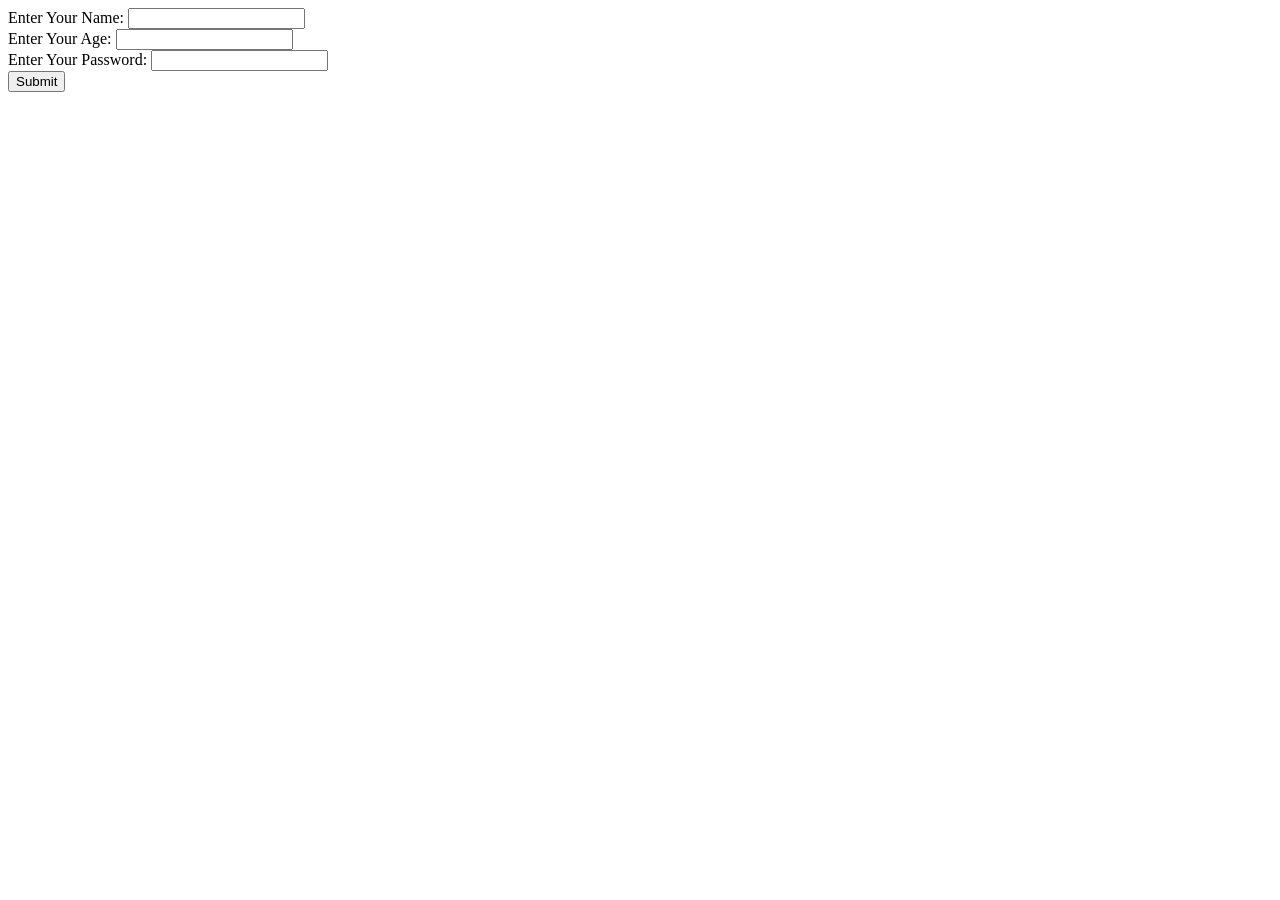
<file: index.html>
<!DOCTYPE html>
<html lang="en">
<head>
    <meta charset="UTF-8">
    <meta name="viewport" content="width=device-width, initial-scale=1.0">
    <title>Document</title>
    <script>
        function showdata()
    {
        let name = document.getElementById('name').value;
        let age = document.getElementById('age').value;
        let password = document.getElementById('pass').value;
        document.getElementById('name').value="Satish kumar";
        alert(name);
    }
    </script>
</head>
<body>
    Enter Your Name: <input type="text" id="name"><br>
    Enter Your Age: <input type="number" id="age"><br>
    Enter Your Password: <input type="password" id="pass"><br>
    <button onclick="showdata()">Submit</button>
</body>
</html>
</file>
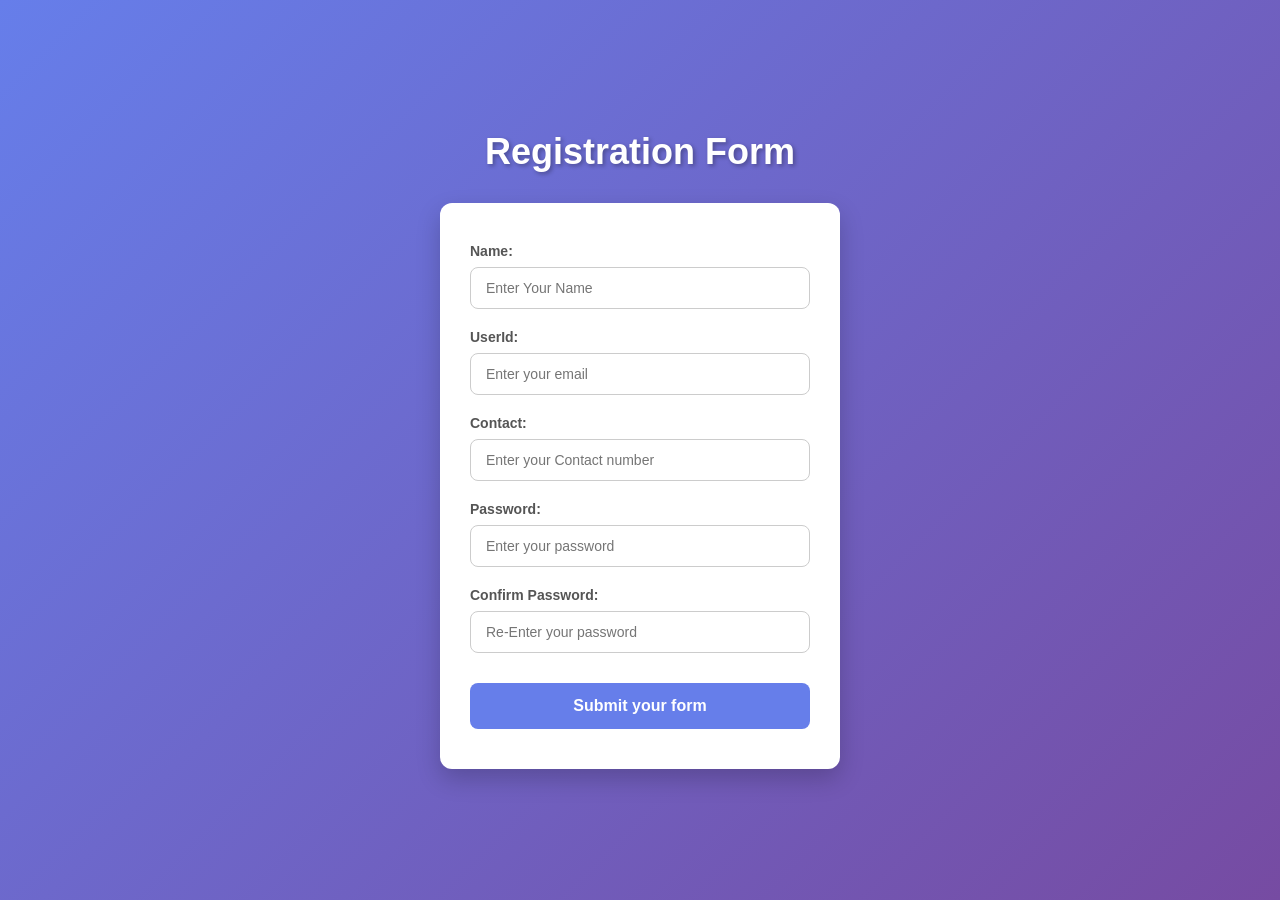
<file: Form Validation/index.html>
<!DOCTYPE html>
<html lang="en">
<head>
    <meta charset="UTF-8">
    <meta name="viewport" content="width=device-width, initial-scale=1.0">
    <title>Document</title>
    <link rel="stylesheet" href="style.css">
</head>
<body>
    <h1>Registration Form</h1>

    <form action="" id="regForm">

        <label for="">Name:</label>
        <input type="text" placeholder="Enter Your Name" id="name">
        <br><br>
        
        <label for="">UserId:</label>
        <input type="email" placeholder="Enter your email" id="email">
        <br>
        <br>

        <label for="">Contact:</label>
        <input type="" placeholder="Enter your Contact number" id="contact" maxlength="10">
        <br><br>

        <label for="">Password:</label>
        <input type="password" placeholder="Enter your password" id="password">
        <br><br>

        <label for="">Confirm Password:</label>
        <input type="password" placeholder="Re-Enter your password" id="repassword">
        <br><br>

        <button id="button">Submit your form </button>
    </form>
    <script src="script.js"></script>
</body>
</html>
</file>
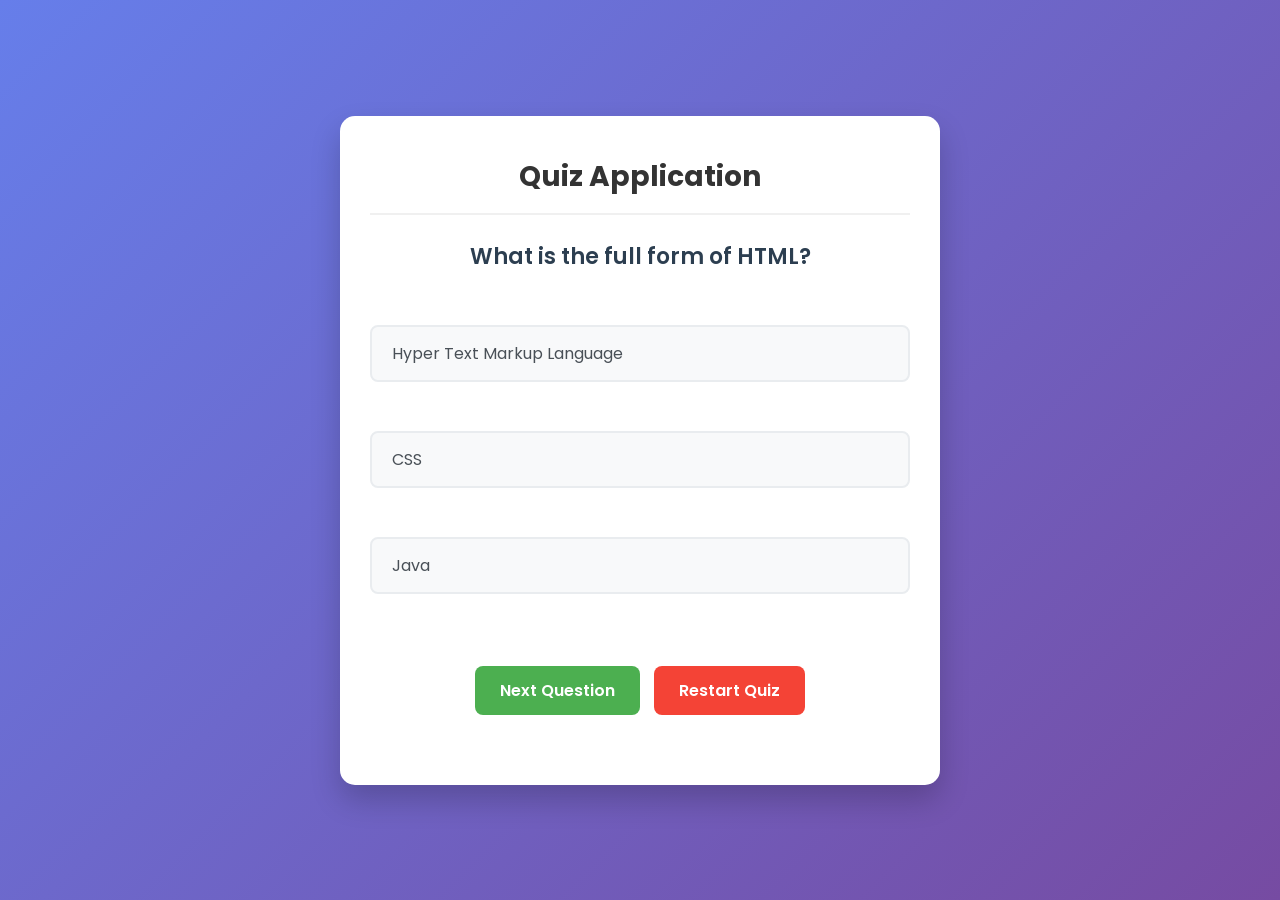
<file: Interctive_Quiz_Application/index.html>
<!DOCTYPE html>
<html>
<head>
    <title>Quiz Application</title>
</head>
<link rel="stylesheet" href="style.css">
<body>

    <h1>Quiz Application</h1>

    <h2 id="question"></h2>

    <div id="options"></div>

    <button onclick="nextQuestion()">Next Question</button>
    <button onclick="restartQuiz()">Restart Quiz</button>

    <h3 id="result"></h3>

    <script src="script.js"></script>

</body>
</html>
</file>
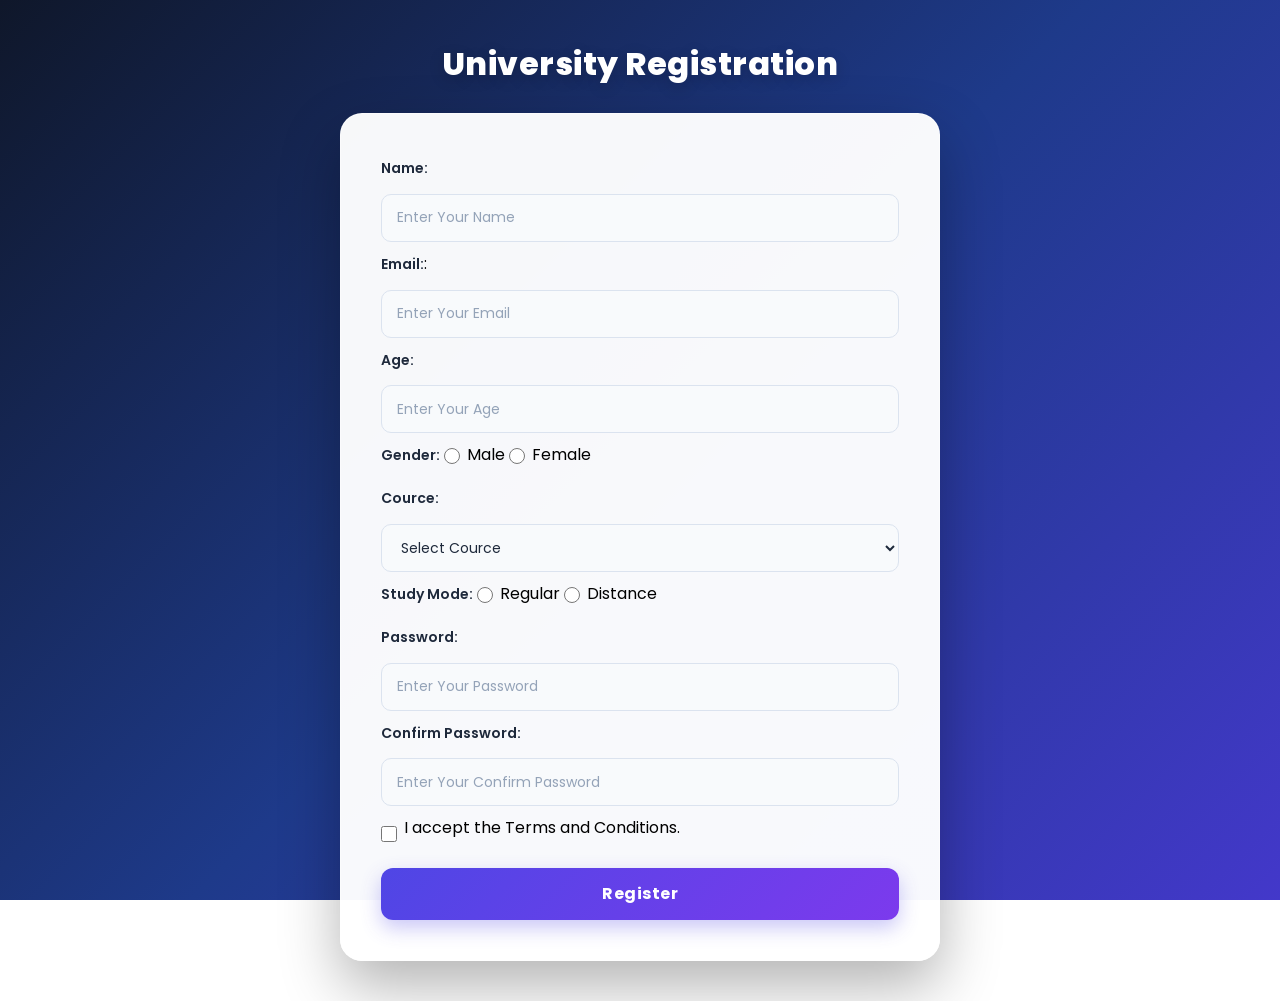
<file: Student Validation Form/index.html>
<!DOCTYPE html>
<html lang="en">
<head>
    <meta charset="UTF-8">
    <meta name="viewport" content="width=device-width, initial-scale=1.0">
    <title>Document</title>
    <link rel="stylesheet" href="style.css">
    <script src="script.js"></script>
</head>
<body>
    <h1>University Registration</h1>
    <form action="" id="regForm">
        <label for="">Name:</label>
        <input type="text" placeholder="Enter Your Name" id="name">
         <br><br>

         <label for="">Email:</label>:</label>
        <input type="email" placeholder="Enter Your Email" id="Email">
        <br><br>

        <label for="">Age:</label>
        <input type="number" placeholder="Enter Your Age" id="Age">
        <br><br>

        <label for="">Gender:</label>
        <input type="radio"  name="gender">Male
        <input type="radio" name="gender">Female
        <br><br>

        <label for="">Cource:</label>
        <select name="cource" id="">
            <option >Select Cource</option>
            <option >BCA</option>
            <option >MBA</option>
            <option >M.TECH</option>
        </select>
        <BR></BR>

        <label for="">Study Mode:</label>
        <input type="radio" name="study">Regular
         <input type="radio" name="study">Distance
         <br><br>

         <label for="">Password:</label>
         <input type="password" placeholder="Enter Your Password">
         <br><br>

         <label for="">Confirm Password:</label>
         <input type="password" placeholder="Enter Your Confirm Password">
         <br><br>

         <input type="checkbox">I accept the Terms and Conditions.
         <br><br>

         <button>Register</button>
    </form>
</body>
</html>
</file>
<file: Form Validation/style.css>
* {
    box-sizing: border-box;
    margin: 0;
    padding: 0;
    font-family: 'Segoe UI', Tahoma, Geneva, Verdana, sans-serif;
}


body {
    display: flex;
    flex-direction: column; /* Isse heading upar aur form uske neeche aayega */
    justify-content: center;
    align-items: center;
    min-height: 100vh;
    background: linear-gradient(135deg, #667eea 0%, #764ba2 100%);
}


h1 {
    color: #ffffff; /* White color taaki background par acha dikhe */
    margin-bottom: 30px; /* Form se doori banane ke liye */
    font-size: 36px;
    text-shadow: 2px 2px 4px rgba(0, 0, 0, 0.3); /* Thoda sa shadow effect */
}

form {
    background-color: #ffffff;
    padding: 40px 30px;
    border-radius: 12px;
    box-shadow: 0 10px 25px rgba(0, 0, 0, 0.2);
    width: 100%;
    max-width: 400px;
}


label {
    display: block;
    font-size: 14px;
    color: #555555;
    margin-bottom: 8px;
    font-weight: 600;
}
input {
    width: 100%;
    padding: 12px 15px;
    margin-bottom: 20px;
    border: 1px solid #cccccc;
    border-radius: 8px;
    font-size: 14px;
    transition: all 0.3s ease;
    outline: none;
}

input:focus {
    border-color: #667eea;
    box-shadow: 0 0 5px rgba(102, 126, 234, 0.5);
}


#button {
    width: 100%;
    padding: 14px;
    background: #667eea;
    color: white;
    border: none;
    border-radius: 8px;
    font-size: 16px;
    font-weight: bold;
    cursor: pointer;
    transition: background 0.3s ease;
    margin-top: 10px;
}

#button:hover {
    background: #5a6cd6;
}


br {
    display: none;
}
</file>
<file: Interctive_Quiz_Application/style.css>
@import url('https://fonts.googleapis.com/css2?family=Poppins:wght@400;600&display=swap');

html {
    background: linear-gradient(135deg, #667eea 0%, #764ba2 100%);
    min-height: 100vh;
    display: flex;
    justify-content: center;
    align-items: center;
}

body {
    background-color: #ffffff;
    width: 100%;
    max-width: 600px;
    padding: 40px 30px;
    border-radius: 15px;
    box-shadow: 0 15px 30px rgba(0,0,0,0.2);
    font-family: 'Poppins', sans-serif;
    text-align: center;
    margin: 20px;
    box-sizing: border-box;
}

h1 {
    color: #333;
    font-size: 28px;
    margin-top: 0;
    margin-bottom: 10px;
    border-bottom: 2px solid #f0f0f0;
    padding-bottom: 15px;
}

#question {
    color: #2c3e50;
    font-size: 22px;
    margin: 25px 0;
    font-weight: 600;
    min-height: 60px; /* Prevents layout jump if question is short */
}

#options {
    display: flex;
    flex-direction: column;
    gap: 12px;
    margin-bottom: 30px;
}

/* Styling for the option buttons that your JavaScript will generate inside #options */
#options button {
    background-color: #f8f9fa;
    border: 2px solid #e9ecef;
    padding: 14px 20px;
    border-radius: 8px;
    font-size: 16px;
    color: #495057;
    cursor: pointer;
    transition: all 0.3s ease;
    text-align: left;
    font-family: 'Poppins', sans-serif;
    font-weight: 400;
}

#options button:hover {
    background-color: #667eea;
    border-color: #667eea;
    color: #ffffff;
    transform: translateY(-2px);
    box-shadow: 0 5px 10px rgba(102, 126, 234, 0.2);
}

/* Bottom Action Buttons (Next, Restart) */
body > button {
    background-color: #4caf50; /* Green for Next */
    color: white;
    border: none;
    padding: 12px 25px;
    margin: 5px;
    border-radius: 8px;
    font-size: 16px;
    font-weight: 600;
    cursor: pointer;
    transition: background-color 0.3s ease, transform 0.2s;
    font-family: 'Poppins', sans-serif;
}

body > button:nth-of-type(2) {
    background-color: #f44336; /* Red for Restart */
}

body > button:hover {
    opacity: 0.9;
    transform: translateY(-1px);
}

#result {
    margin-top: 25px;
    font-size: 20px;
    color: #28a745;
    font-weight: 600;
}
</file>
<file: Student Validation Form/style.css>
/* Google Font */
@import url('https://fonts.googleapis.com/css2?family=Poppins:wght@400;500;600;700;800&display=swap');

/* Reset */
* {
    margin: 0;
    padding: 0;
    box-sizing: border-box;
}

/* Main Background */
body {
    font-family: 'Poppins', sans-serif;
    min-height: 100vh;
     flex-direction: column; 
    display: flex;
    justify-content: center;
    align-items: center;
    padding: 40px 15px;
    background: linear-gradient(135deg, #0f172a, #1e3a8a, #4338ca);
    background-attachment: fixed;
}

/* Form Container */
form {
    width: 100%;
    max-width: 600px;
    padding: 40px;
    background: rgba(255, 255, 255, 0.97);
    border: 1px solid rgba(255, 255, 255, 0.5);
    border-radius: 22px;
    box-shadow: 0 25px 60px rgba(0, 0, 0, 0.3);
    animation: slideUp 0.7s ease;
}

/* Heading */
h1 {
    width: 100%;
    max-width: 600px;
    margin: 0 auto 25px;
    color: white;
    font-size: 32px;
    font-weight: 800;
    text-align: center;
    letter-spacing: 0.5px;
    text-shadow: 0 4px 15px rgba(0, 0, 0, 0.2);
}

/* Labels */
label {
    display: inline-block;
    margin-bottom: 8px;
    color: #1e293b;
    font-size: 14px;
    font-weight: 600;
}

/* Text, Email, Number and Password Inputs */
input[type="text"],
input[type="email"],
input[type="number"],
input[type="password"],
select {
    width: 100%;
    height: 48px;
    padding: 0 15px;
    margin-top: 5px;
    border: 1.5px solid #dbe3ef;
    border-radius: 10px;
    background: #f8fafc;
    color: #1e293b;
    font-family: inherit;
    font-size: 14px;
    outline: none;
    transition: all 0.3s ease;
}

/* Placeholder */
input::placeholder {
    color: #94a3b8;
}

/* Input Focus Effect */
input[type="text"]:focus,
input[type="email"]:focus,
input[type="number"]:focus,
input[type="password"]:focus,
select:focus {
    border-color: #4f46e5;
    background: #ffffff;
    box-shadow: 0 0 0 4px rgba(79, 70, 229, 0.12);
}

/* Radio Buttons and Checkbox */
input[type="radio"],
input[type="checkbox"] {
    width: 16px;
    height: 16px;
    margin-right: 7px;
    accent-color: #4f46e5;
    cursor: pointer;
    vertical-align: middle;
}

/* Radio and Checkbox Text */
form {
    line-height: 1.7;
}

/* Space Between Form Sections */
form br {
    display: block;
    content: "";
    margin-bottom: 8px;
}

/* Select Dropdown */
select {
    cursor: pointer;
}

/* Terms and Conditions */
input[type="checkbox"] {
    margin-top: 10px;
}

/* Register Button */
button {
    width: 100%;
    height: 52px;
    margin-top: 18px;
    border: none;
    border-radius: 12px;
    background: linear-gradient(135deg, #4f46e5, #7c3aed);
    color: white;
    font-family: inherit;
    font-size: 16px;
    font-weight: 700;
    letter-spacing: 0.5px;
    cursor: pointer;
    box-shadow: 0 8px 20px rgba(79, 70, 229, 0.3);
    transition: all 0.3s ease;
}

/* Button Hover */
button:hover {
    background: linear-gradient(135deg, #4338ca, #6d28d9);
    transform: translateY(-3px);
    box-shadow: 0 12px 25px rgba(79, 70, 229, 0.4);
}

/* Button Click */
button:active {
    transform: scale(0.98);
}

/* Entrance Animation */
@keyframes slideUp {
    from {
        opacity: 0;
        transform: translateY(25px);
    }

    to {
        opacity: 1;
        transform: translateY(0);
    }
}

/* Mobile Responsive */
@media (max-width: 600px) {
    body {
        padding: 25px 15px;
    }

    h1 {
        font-size: 25px;
    }

    form {
        padding: 25px 20px;
        border-radius: 16px;
    }

    input[type="text"],
    input[type="email"],
    input[type="number"],
    input[type="password"],
    select {
        height: 45px;
    }
}
</file>
